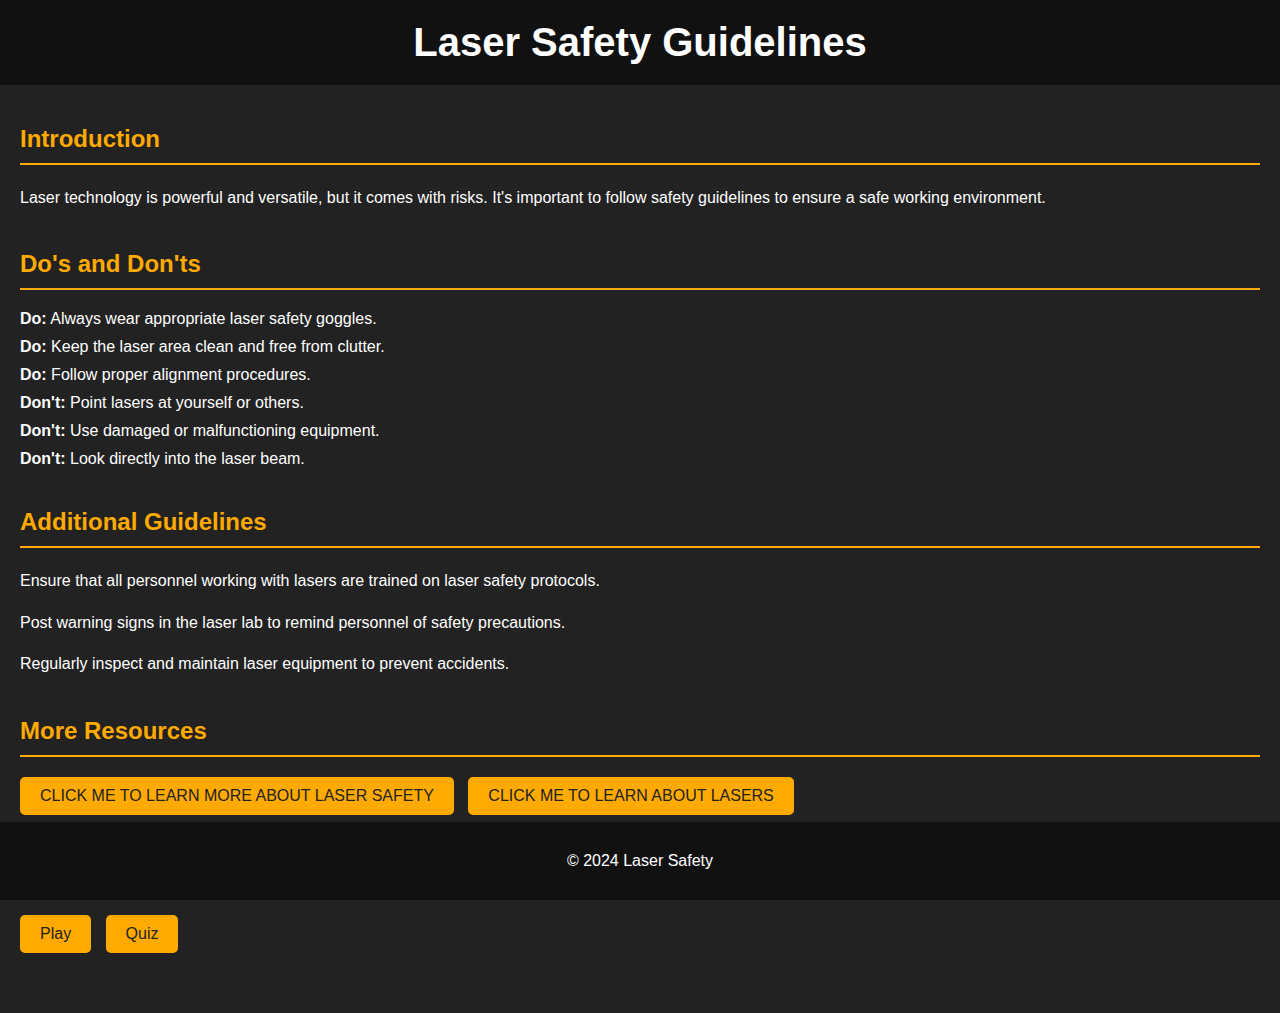
<file: index.html>
<!DOCTYPE html>
<html lang="en">
<head>
    <meta charset="UTF-8">
    <meta name="viewport" content="width=device-width, initial-scale=1.0">
    <title>Laser Safety Guidelines</title>
    <link rel="stylesheet" href="/main.css">
</head>
<body>
    <header>
        <h1>Laser Safety Guidelines</h1>
    </header>
    <main>
        <section>
            <h2>Introduction</h2>
            <p>Laser technology is powerful and versatile, but it comes with risks. It's important to follow safety guidelines to ensure a safe working environment.</p>
        </section>
        <section>
            <h2>Do's and Don'ts</h2>
            <ul>
                <li><strong>Do:</strong> Always wear appropriate laser safety goggles.</li>
                <li><strong>Do:</strong> Keep the laser area clean and free from clutter.</li>
                <li><strong>Do:</strong> Follow proper alignment procedures.</li>
                <li><strong>Don't:</strong> Point lasers at yourself or others.</li>
                <li><strong>Don't:</strong> Use damaged or malfunctioning equipment.</li>
                <li><strong>Don't:</strong> Look directly into the laser beam.</li>
            </ul>
        </section>
        <section>
            <h2>Additional Guidelines</h2>
            <p>Ensure that all personnel working with lasers are trained on laser safety protocols.</p>
            <p>Post warning signs in the laser lab to remind personnel of safety precautions.</p>
            <p>Regularly inspect and maintain laser equipment to prevent accidents.</p>
        </section>
        <section>
            <h2>More Resources</h2>
            <a class="btn" href="https://youtu.be/BPsdzJSvfSU?si=4DwphBTLEkcIvg3E" target="_blank">CLICK ME TO LEARN MORE ABOUT LASER SAFETY</a>
            <a class="btn" href="https://youtu.be/oUEbMjtWc-A?si=rmN_5Vw1w39S4jK1" target="_blank">CLICK ME TO LEARN ABOUT LASERS</a>
        </section>
        <section>
            <h2>Games And Quiz</h2>
            <a class="btn" href="/Game/game.html" target="_blank">Play</a>
            <a class="btn" href="/Quiz/index.html" target="_blank">Quiz</a>
        </section>
    </main>
    <footer>
        <p>&copy; 2024 Laser Safety</p>
    </footer>
</body>
</html>
</file>
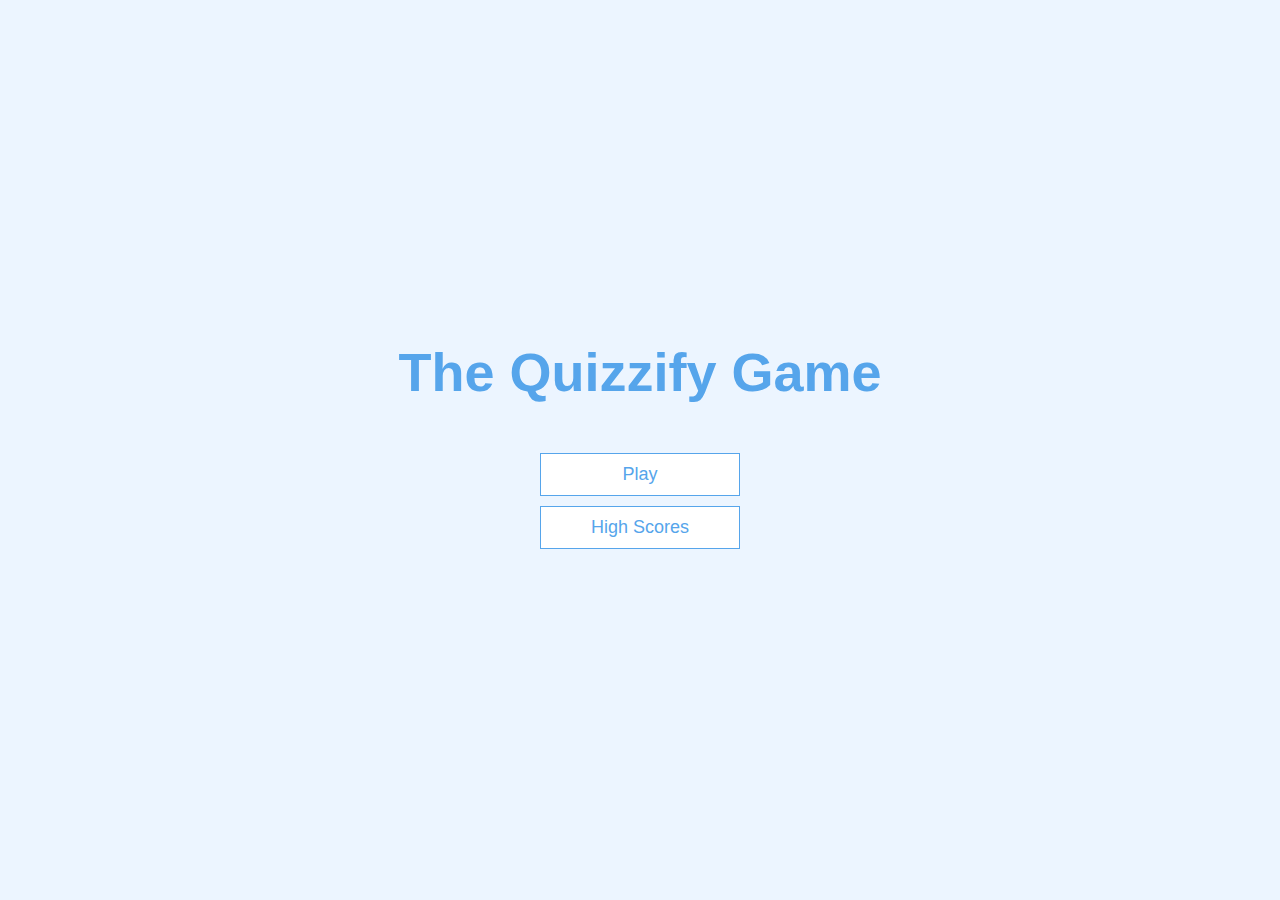
<file: Quiz/index.html>
<!DOCTYPE html>
<html lang="en">
  <head>
    <meta charset="UTF-8" />
    <meta name="viewport" content="width=device-width, initial-scale=1.0" />
    <meta http-equiv="X-UA-Compatible" content="ie=edge" />
    <title>Quizzify</title>
    <link rel="stylesheet" href="/Quiz/app.css" />
    <link rel="icon" type="image/jpg" href="/Quiz/assets/logo.jpg">
    <meta name="google-site-verification" content="iNzSj2wvdEOVu1PtrK5FfEiu_teOG2LQn5i3kg-xozQ" />
  </head>
  <script async src="https://pagead2.googlesyndication.com/pagead/js/adsbygoogle.js?client=ca-pub-3775445581945009"
     crossorigin="anonymous"></script>
  <body>
    <div class="container">
      <div id="home" class="flex-center flex-column">
        <h1>The Quizzify Game</h1>
        <a class="btn" href="/Quiz/game.html">Play</a>
        <a class="btn" href="/Quiz/highscores.html">High Scores</a>
      </div>
    </div>
  </body>
</html>
</file>
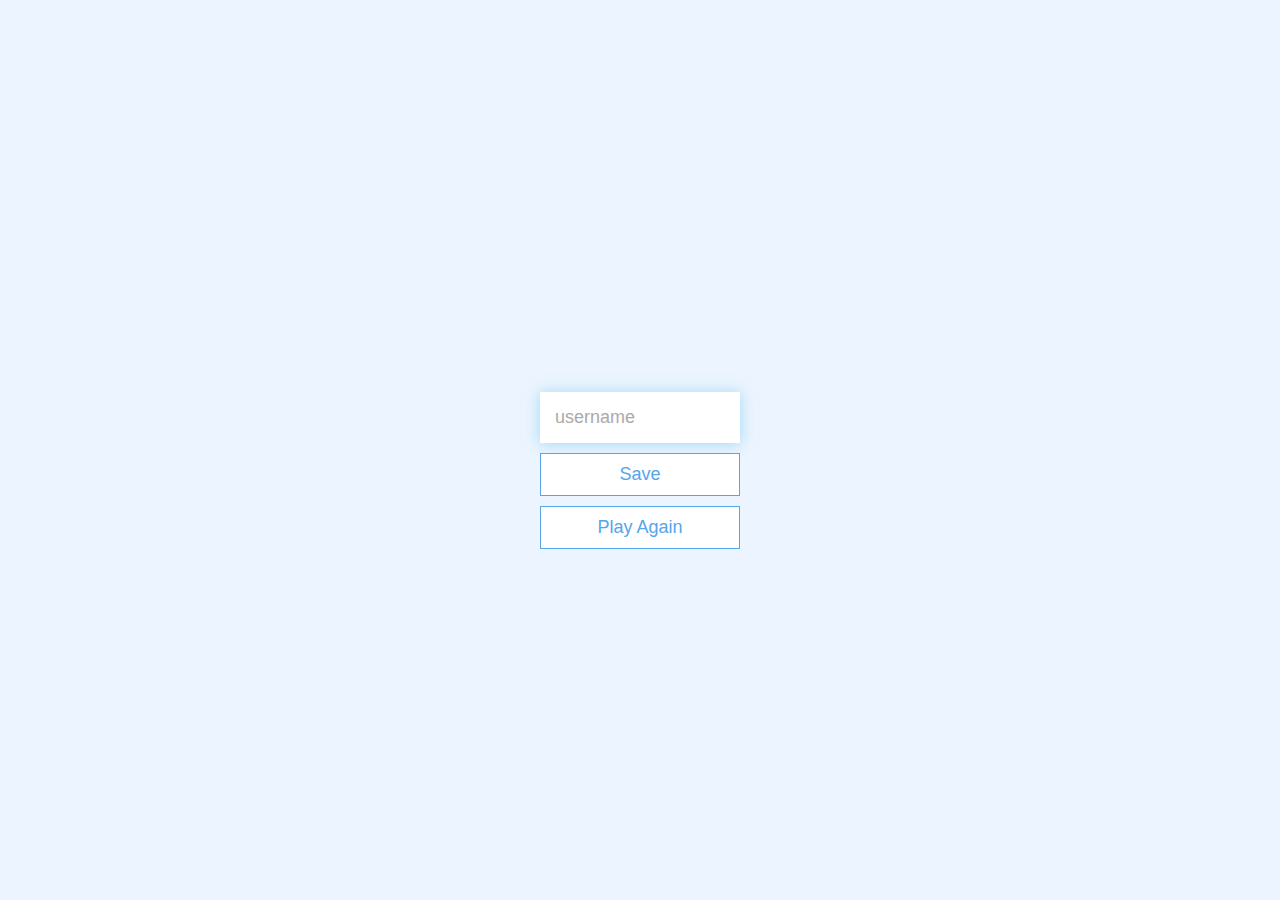
<file: Quiz/end.html>
<!DOCTYPE html>
<html lang="en">
  <head>
    <meta charset="UTF-8" />
    <meta name="viewport" content="width=device-width, initial-scale=1.0" />
    <meta http-equiv="X-UA-Compatible" content="ie=edge" />
    <title>Congratulations!</title>
    <link rel="stylesheet" href="/Quiz/app.css" />
    <link rel="icon" type="image/jpg" href="/Quiz/assets/Congo.jpg">
  </head>
  <script async src="https://pagead2.googlesyndication.com/pagead/js/adsbygoogle.js?client=ca-pub-3775445581945009"
     crossorigin="anonymous"></script>
  <body>
    <div class="container">
      <div id="end" class="flex-center flex-column">
        <h1 id="finalScore"></h1>
        <form>
          <input
            type="text"
            name="username"
            id="username"
            placeholder="username"
          />
          <button
            type="submit"
            class="btn"
            id="saveScoreBtn"
            onclick="saveHighScore(event)"
          >
            Save
          </button>
        </form>
        <a class="btn" href="/Quiz/game.html">Play Again</a>
      </div>
    </div>
    <script src="/Quiz/end.js"></script>
  </body>
</html>
</file>
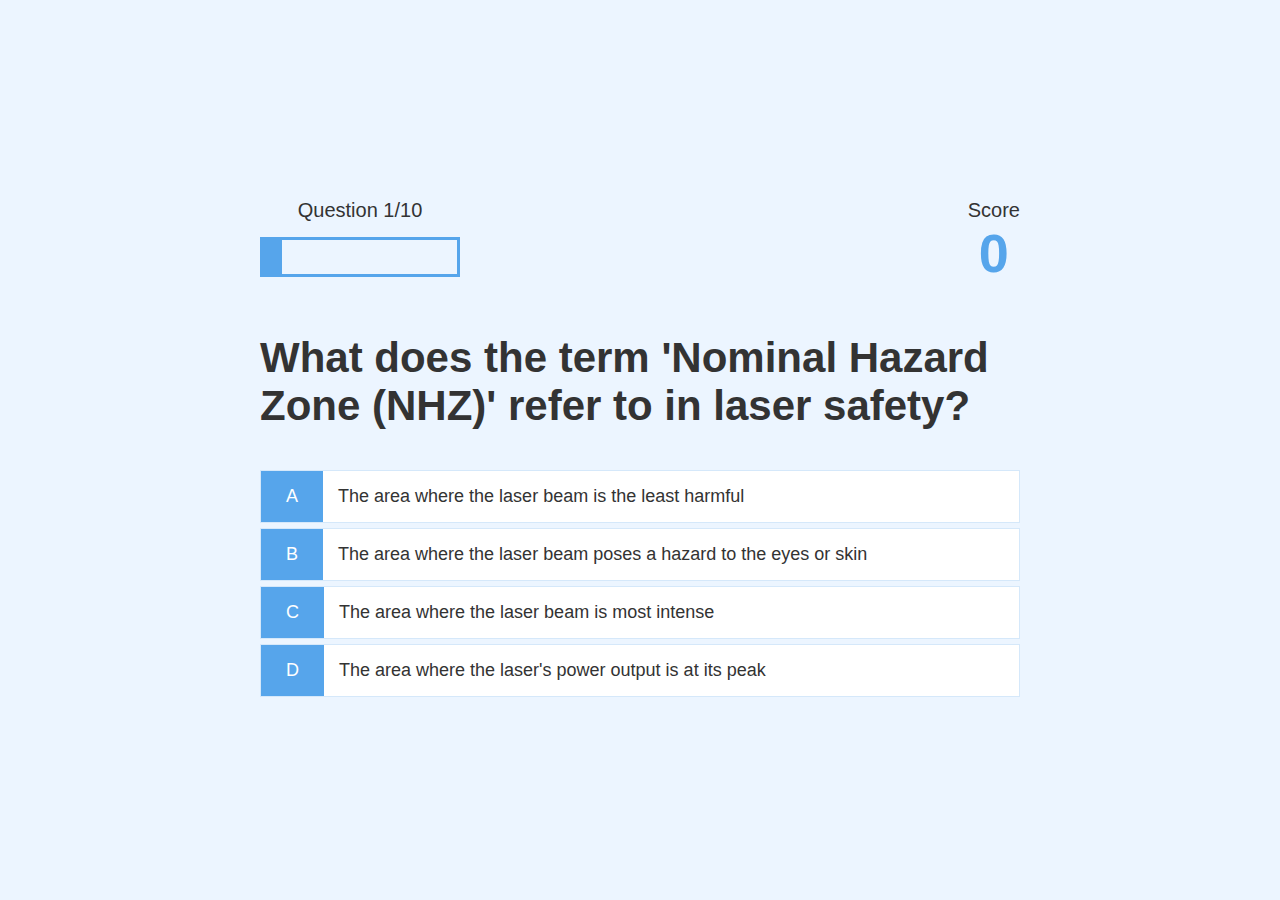
<file: Quiz/game.html>
<!DOCTYPE html>
<html lang="en">
  <head>
    <meta charset="UTF-8" />
    <meta name="viewport" content="width=device-width, initial-scale=1.0" />
    <meta http-equiv="X-UA-Compatible" content="ie=edge" />
    <title>Quizzify - Play</title>
    <link rel="stylesheet" href="/Quiz/app.css" />
    <link rel="stylesheet" href="/Quiz/game.css" />
    <link rel="icon" type="image/jpg" href="/Quiz/assets/play.jpg">
  </head>
  <script async src="https://pagead2.googlesyndication.com/pagead/js/adsbygoogle.js?client=ca-pub-3775445581945009"
     crossorigin="anonymous"></script>
  <body>
    <div class="container">
      <div id="loader"></div>
      <div id="game" class="justify-center flex-column hidden">
        <div id="hud">
          <div id="hud-item">
            <p id="progressText" class="hud-prefix">
              Question
            </p>
            <div id="progressBar">
              <div id="progressBarFull"></div>
            </div>
          </div>
          <div id="hud-item">
            <p class="hud-prefix">
              Score
            </p>
            <h1 class="hud-main-text" id="score">
              0
            </h1>
          </div>
        </div>
        <h2 id="question"></h2>
        <div class="choice-container">
          <p class="choice-prefix">A</p>
          <p class="choice-text" data-number="1"></p>
        </div>
        <div class="choice-container">
          <p class="choice-prefix">B</p>
          <p class="choice-text" data-number="2"></p>
        </div>
        <div class="choice-container">
          <p class="choice-prefix">C</p>
          <p class="choice-text" data-number="3"></p>
        </div>
        <div class="choice-container">
          <p class="choice-prefix">D</p>
          <p class="choice-text" data-number="4"></p>
        </div>
      </div>
    </div>
    <script src="/Quiz/game.js"></script>
  </body>
</html>
</file>
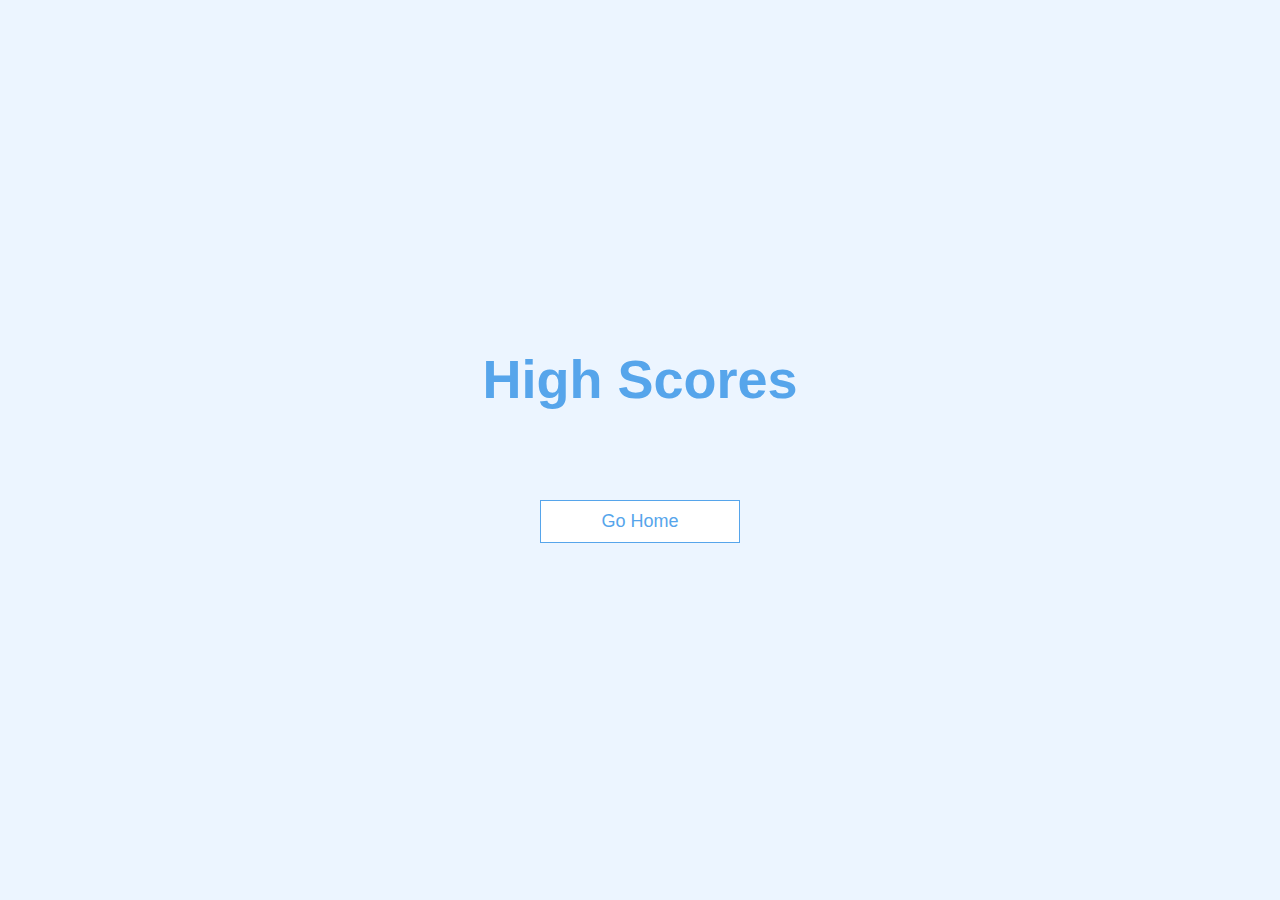
<file: Quiz/highscores.html>
<!DOCTYPE html>
<html lang="en">
  <head>
    <meta charset="UTF-8" />
    <meta name="viewport" content="width=device-width, initial-scale=1.0" />
    <meta http-equiv="X-UA-Compatible" content="ie=edge" />
    <title>High Scores</title>
    <link rel="stylesheet" href="/Quiz/app.css" />
    <link rel="stylesheet" href="/Quiz/highscores.css" />
    <link rel="icon" href="icon_path" type="image/x-icon">
  </head>
  <script async src="https://pagead2.googlesyndication.com/pagead/js/adsbygoogle.js?client=ca-pub-3775445581945009"
     crossorigin="anonymous"></script>
  <body>
    <div class="container">
      <div id="highScores" class="flex-center flex-column">
        <h1 id="finalScore">High Scores</h1>
        <ul id="highScoresList"></ul>
        <a class="btn" href="/">Go Home</a>
      </div>
    </div>
    <script src="/Quiz/highscores.js"></script>
  </body>
</html>
</file>
<file: main.css>
body {
    font-family: 'Arial', sans-serif;
    margin: 0;
    padding: 0;
    background-color: #222;
    color: #fff;
}

header {
    background-color: #111;
    color: #fff;
    text-align: center;
    padding: 20px 0;
}

h1 {
    font-size: 2.5rem;
    margin: 0;
}

main {
    padding: 20px;
}

section {
    margin-bottom: 40px;
}

h2 {
    color: #ffaa00;
    border-bottom: 2px solid #ffaa00;
    padding-bottom: 10px;
}

p {
    line-height: 1.6;
}

ul {
    list-style-type: none;
    padding-left: 0;
}

li {
    margin-bottom: 10px;
}

.btn {
    display: inline-block;
    background-color: #ffaa00;
    color: #222;
    text-decoration: none;
    padding: 10px 20px;
    cursor: pointer;
    font-size: 1rem;
    border-radius: 5px;
    margin-right: 10px;
    transition: background-color 0.3s ease;
}

.btn:hover {
    background-color: #ffcc33;
}

footer {
    background-color: #111;
    color: #fff;
    text-align: center;
    padding: 10px 0;
    position: fixed;
    bottom: 0;
    width: 100%;
}
</file>
<file: Quiz/app.css>
:root {
  background-color: #ecf5ff;
  font-size: 62.5%;
}

* {
  box-sizing: border-box;
  font-family: Arial, Helvetica, sans-serif;
  margin: 0;
  padding: 0;
  color: #333;
}

h1,
h2,
h3,
h4 {
  margin-bottom: 1rem;
}

h1 {
  font-size: 5.4rem;
  color: #56a5eb;
  margin-bottom: 5rem;
}

h1 > span {
  font-size: 2.4rem;
  font-weight: 500;
}

h2 {
  font-size: 4.2rem;
  margin-bottom: 4rem;
  font-weight: 700;
}

h3 {
  font-size: 2.8rem;
  font-weight: 500;
}

/* UTILITIES */

.container {
  width: 100vw;
  height: 100vh;
  display: flex;
  justify-content: center;
  align-items: center;
  max-width: 80rem;
  margin: 0 auto;
  padding: 2rem;
}

.container > * {
  width: 100%;
}

.flex-column {
  display: flex;
  flex-direction: column;
}

.flex-center {
  justify-content: center;
  align-items: center;
}

.justify-center {
  justify-content: center;
}

.text-center {
  text-align: center;
}

.hidden {
  display: none;
}

/* BUTTONS */
.btn {
  font-size: 1.8rem;
  padding: 1rem 0;
  width: 20rem;
  text-align: center;
  border: 0.1rem solid #56a5eb;
  margin-bottom: 1rem;
  text-decoration: none;
  color: #56a5eb;
  background-color: white;
}

.btn:hover {
  cursor: pointer;
  box-shadow: 0 0.4rem 1.4rem 0 rgba(86, 185, 235, 0.5);
  transform: translateY(-0.1rem);
  transition: transform 150ms;
}

.btn[disabled]:hover {
  cursor: not-allowed;
  box-shadow: none;
  transform: none;
}

/* FORMS */
form {
  width: 100%;
  display: flex;
  flex-direction: column;
  align-items: center;
}

input {
  margin-bottom: 1rem;
  width: 20rem;
  padding: 1.5rem;
  font-size: 1.8rem;
  border: none;
  box-shadow: 0 0.1rem 1.4rem 0 rgba(86, 185, 235, 0.5);
}

input::placeholder {
  color: #aaa;
}
</file>
<file: Quiz/game.css>
.choice-container {
  display: flex;
  margin-bottom: 0.5rem;
  width: 100%;
  font-size: 1.8rem;
  border: 0.1rem solid rgb(86, 165, 235, 0.25);
  background-color: white;
}

.choice-container:hover {
  cursor: pointer;
  box-shadow: 0 0.4rem 1.4rem 0 rgba(86, 185, 235, 0.5);
  transform: translateY(-0.1rem);
  transition: transform 150ms;
}

.choice-prefix {
  padding: 1.5rem 2.5rem;
  background-color: #56a5eb;
  color: white;
}

.choice-text {
  padding: 1.5rem;
  width: 100%;
}

.correct {
  background-color: #28a745;
}

.incorrect {
  background-color: #dc3545;
}

/* HUD */

#hud {
  display: flex;
  justify-content: space-between;
}

.hud-prefix {
  text-align: center;
  font-size: 2rem;
}

.hud-main-text {
  text-align: center;
}

#progressBar {
  width: 20rem;
  height: 4rem;
  border: 0.3rem solid #56a5eb;
  margin-top: 1.5rem;
}

#progressBarFull {
  height: 3.6rem;
  background-color: #56a5eb;
  width: 0%;
}

/* LOADER */
#loader {
  border: 1.6rem solid white;
  border-radius: 50%;
  border-top: 1.6rem solid #56a5eb;
  width: 12rem;
  height: 12rem;
  animation: spin 2s linear infinite;
}

@keyframes spin {
  0% {
    transform: rotate(0deg);
  }
  100% {
    transform: rotate(360deg);
  }
}
</file>
<file: Quiz/highscores.css>
#highScoresList {
  list-style: none;
  padding-left: 0;
  margin-bottom: 4rem;
}

.high-score {
  font-size: 2.8rem;
  margin-bottom: 0.5rem;
}

.high-score:hover {
  transform: scale(1.025);
}
</file>
